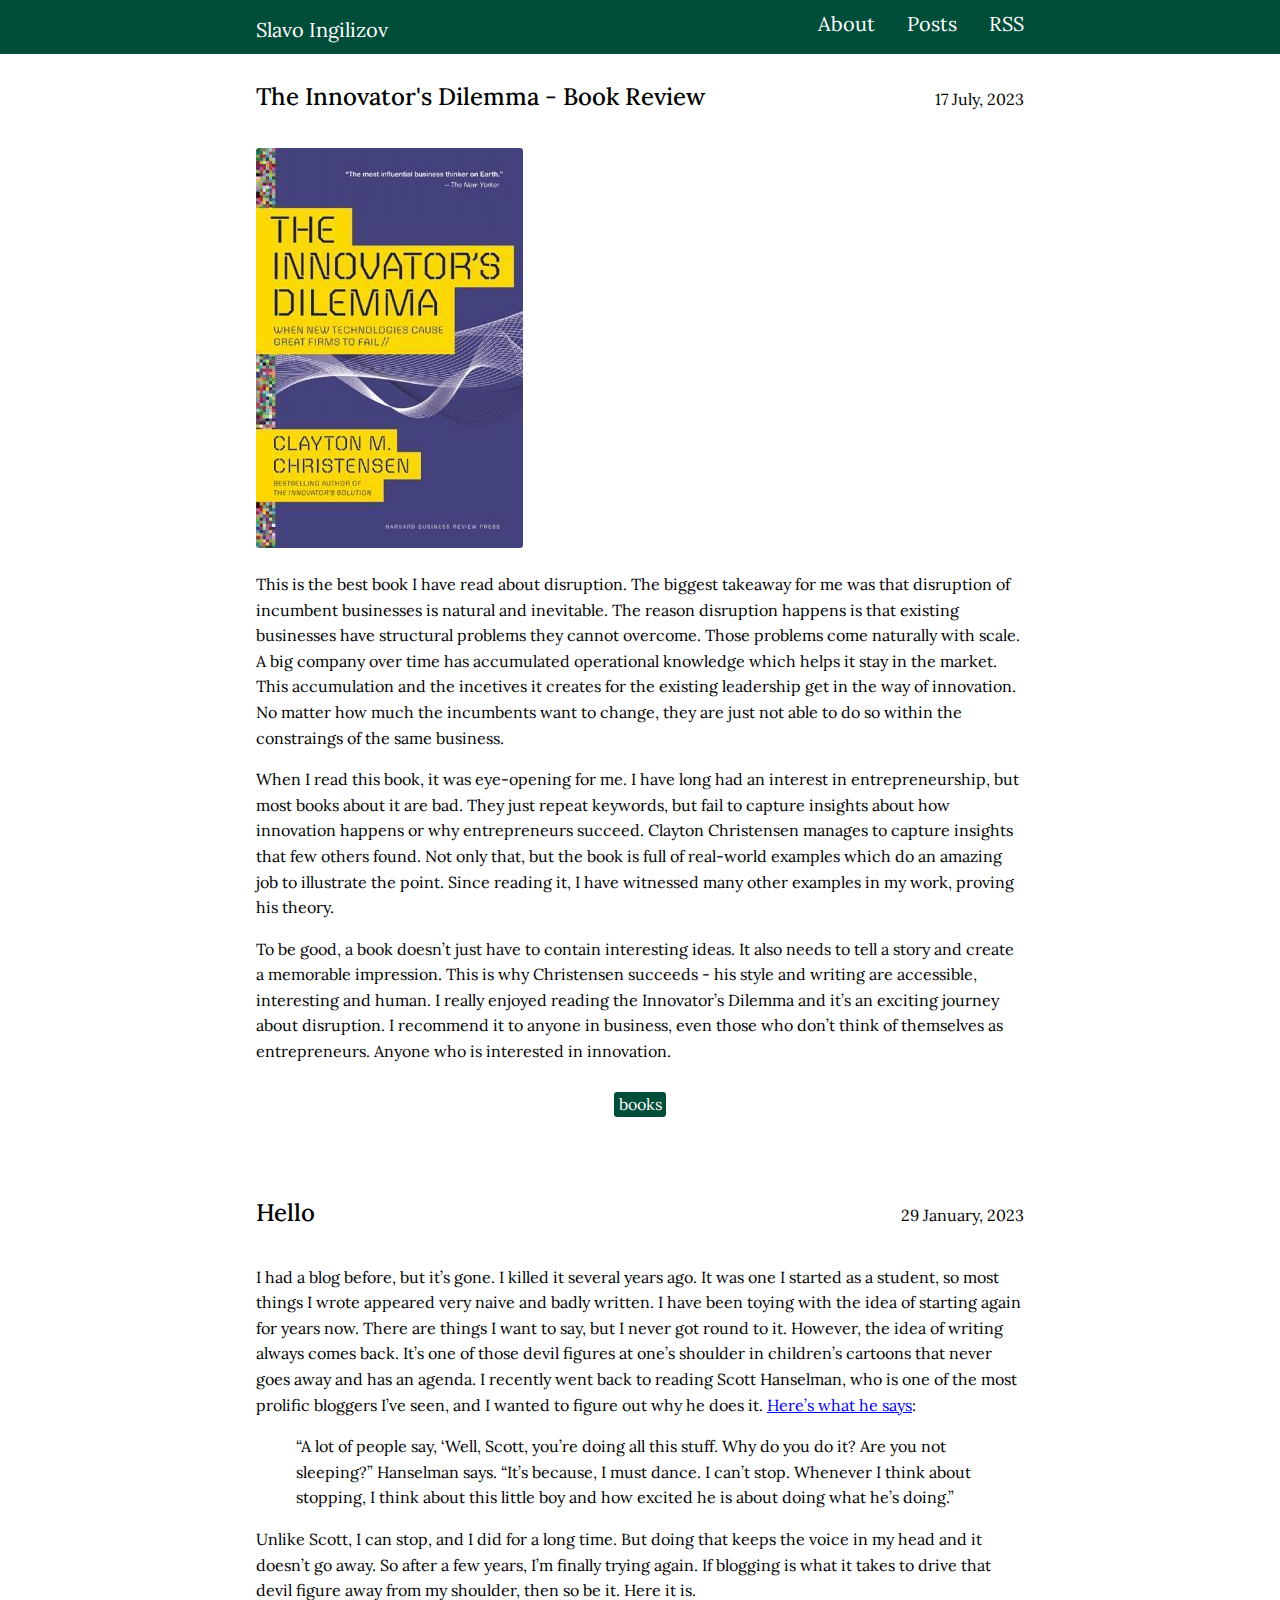
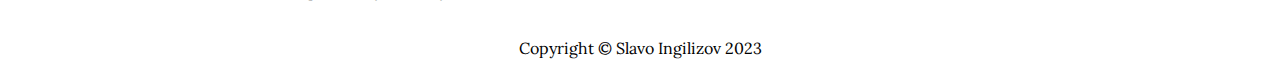
<file: index.html>
<!doctype html><html lang=en-us><head><link rel=preconnect href=https://fonts.googleapis.com><link rel=preconnect href=https://fonts.gstatic.com crossorigin><link href="https://fonts.googleapis.com/css2?family=Lora:ital,wght@0,400;0,500;0,600;0,700;1,400;1,500;1,600;1,700&display=swap" rel=stylesheet><meta charset=utf-8><meta name=viewport content="width=device-width,initial-scale=1"><meta name=color-scheme content="light dark"><meta name=generator content="Hugo 0.122.0"><title>Slavo Ingilizov</title>
<link rel=canonical href=https://www.slavo.me/><link rel=alternate type=application/rss+xml href=/index.xml title="Slavo Ingilizov"><link rel=stylesheet href=/css/base.min.db353d6835df54c15afad54e561b3f87e830753cb96f02b112a228d134adbb45.css integrity="sha256-2zU9aDXfVMFa+tVOVhs/h+gwdTy5bwKxEqIo0TStu0U=" crossorigin=anonymous><script async src="https://www.googletagmanager.com/gtag/js?id=G-0GRB4ZN2CN"></script><script>var doNotTrack=!1;if(!doNotTrack){window.dataLayer=window.dataLayer||[];function gtag(){dataLayer.push(arguments)}gtag("js",new Date),gtag("config","G-0GRB4ZN2CN",{anonymize_ip:!1})}</script><script>var doNotTrack=!1;doNotTrack||(window.ga=window.ga||function(){(ga.q=ga.q||[]).push(arguments)},ga.l=+new Date,ga("create","G-0GRB4ZN2CN","auto"),ga("send","pageview"))</script><script async src=https://www.google-analytics.com/analytics.js></script></head><body><nav class=u-background><div class=u-wrapper><ul class=Banner><li class="Banner-item Banner-item--title"><h1 class=Banner-heading><a class="Banner-link u-clickable" href=/>Slavo Ingilizov</a></h1></li><li class=Banner-item><a class="Banner-link u-clickable" href=/about/>About</a></li><li class=Banner-item><a class="Banner-link u-clickable" href=/posts/>Posts</a></li><li class=Banner-item><a class="Banner-link u-clickable" href=/index.xml>RSS</a></li></ul></div></nav><main><div class=u-wrapper><div class=u-padding><article><header class=Heading><h2 class=Heading-title><a class="Heading-link u-clickable" href=/posts/innovatorsdilemma/ rel=bookmark>The Innovator's Dilemma - Book Review</a></h2><time datetime=2023-07-17T13:12:27+01:00>17 July, 2023</time></header><p><img src=/innovators-dilemma-cover.jpg alt="Innovator&rsquo;s Dilemma Cover"></p><p>This is the best book I have read about disruption. The biggest takeaway for me was that disruption of incumbent businesses is natural and inevitable. The reason disruption happens is that existing businesses have structural problems they cannot overcome. Those problems come naturally with scale. A big company over time has accumulated operational knowledge which helps it stay in the market. This accumulation and the incetives it creates for the existing leadership get in the way of innovation. No matter how much the incumbents want to change, they are just not able to do so within the constraings of the same business.</p><p>When I read this book, it was eye-opening for me. I have long had an interest in entrepreneurship, but most books about it are bad. They just repeat keywords, but fail to capture insights about how innovation happens or why entrepreneurs succeed. Clayton Christensen manages to capture insights that few others found. Not only that, but the book is full of real-world examples which do an amazing job to illustrate the point. Since reading it, I have witnessed many other examples in my work, proving his theory.</p><p>To be good, a book doesn&rsquo;t just have to contain interesting ideas. It also needs to tell a story and create a memorable impression. This is why Christensen succeeds - his style and writing are accessible, interesting and human. I really enjoyed reading the Innovator&rsquo;s Dilemma and it&rsquo;s an exciting journey about disruption. I recommend it to anyone in business, even those who don&rsquo;t think of themselves as entrepreneurs. Anyone who is interested in innovation.</p><footer><ul class=Tags><li class="Tags-item u-background"><a class="Tags-link u-clickable" href=/tags/books/ rel=tag>books</a></li></ul></footer></article><div class=Divider></div><article><header class=Heading><h2 class=Heading-title><a class="Heading-link u-clickable" href=/posts/hello/ rel=bookmark>Hello</a></h2><time datetime=2023-01-29T18:55:11Z>29 January, 2023</time></header><p>I had a blog before, but it&rsquo;s gone. I killed it several years ago. It was one I started as a student, so most things I wrote appeared very naive and badly written. I have been toying with the idea of starting again for years now. There are things I want to say, but I never got round to it. However, the idea of writing always comes back. It&rsquo;s one of those devil figures at one&rsquo;s shoulder in children&rsquo;s cartoons that never goes away and has an agenda. I recently went back to reading Scott Hanselman, who is one of the most prolific bloggers I&rsquo;ve seen, and I wanted to figure out why he does it. <a href=https://www.hanselman.com/blog/scott-hanselmans-complete-list-of-productivity-tips>Here&rsquo;s what he says</a>:</p><blockquote><p>&ldquo;A lot of people say, &lsquo;Well, Scott, you&rsquo;re doing all this stuff. Why do you do it? Are you not sleeping?&rdquo; Hanselman says. &ldquo;It&rsquo;s because, I must dance. I can&rsquo;t stop. Whenever I think about stopping, I think about this little boy and how excited he is about doing what he&rsquo;s doing.&rdquo;</p></blockquote><p>Unlike Scott, I can stop, and I did for a long time. But doing that keeps the voice in my head and it doesn&rsquo;t go away. So after a few years, I&rsquo;m finally trying again. If blogging is what it takes to drive that devil figure away from my shoulder, then so be it. Here it is.</p></article></div></div></main><footer class=Footer><div class=u-wrapper><div class=u-padding>Copyright © Slavo Ingilizov 2023</div></div></footer></body></html>
</file>
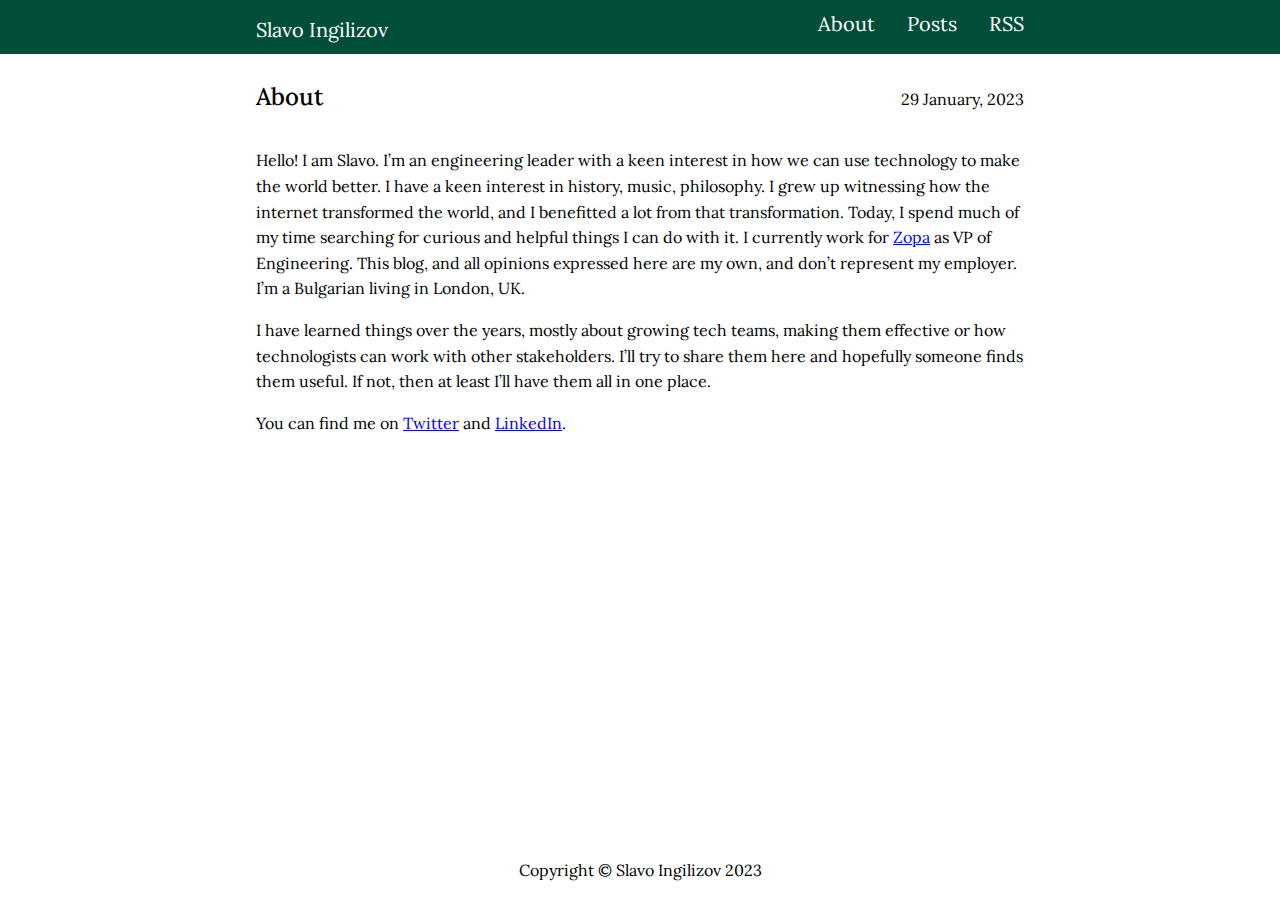
<file: about/index.html>
<!doctype html><html lang=en-us><head><link rel=preconnect href=https://fonts.googleapis.com><link rel=preconnect href=https://fonts.gstatic.com crossorigin><link href="https://fonts.googleapis.com/css2?family=Lora:ital,wght@0,400;0,500;0,600;0,700;1,400;1,500;1,600;1,700&display=swap" rel=stylesheet><meta charset=utf-8><meta name=viewport content="width=device-width,initial-scale=1"><meta name=description content="Hello! I am Slavo. I&rsquo;m an engineering leader with a keen interest in how we can use technology to make the world better. I have a keen interest in history, music, philosophy. I grew up witnessing how the internet transformed the world, and I benefitted a lot from that transformation. Today, I spend much of my time searching for curious and helpful things I can do with it. I currently work for Zopa as VP of Engineering."><meta name=color-scheme content="light dark"><meta name=generator content="Hugo 0.122.0"><title>About | Slavo Ingilizov</title>
<link rel=canonical href=https://www.slavo.me/about/><link rel=stylesheet href=/css/base.min.db353d6835df54c15afad54e561b3f87e830753cb96f02b112a228d134adbb45.css integrity="sha256-2zU9aDXfVMFa+tVOVhs/h+gwdTy5bwKxEqIo0TStu0U=" crossorigin=anonymous><script async src="https://www.googletagmanager.com/gtag/js?id=G-0GRB4ZN2CN"></script><script>var doNotTrack=!1;if(!doNotTrack){window.dataLayer=window.dataLayer||[];function gtag(){dataLayer.push(arguments)}gtag("js",new Date),gtag("config","G-0GRB4ZN2CN",{anonymize_ip:!1})}</script><script>var doNotTrack=!1;doNotTrack||(window.ga=window.ga||function(){(ga.q=ga.q||[]).push(arguments)},ga.l=+new Date,ga("create","G-0GRB4ZN2CN","auto"),ga("send","pageview"))</script><script async src=https://www.google-analytics.com/analytics.js></script></head><body><nav class=u-background><div class=u-wrapper><ul class=Banner><li class="Banner-item Banner-item--title"><h1 class=Banner-heading><a class="Banner-link u-clickable" href=/>Slavo Ingilizov</a></h1></li><li class=Banner-item><a class="Banner-link u-clickable" href=/about/>About</a></li><li class=Banner-item><a class="Banner-link u-clickable" href=/posts/>Posts</a></li><li class=Banner-item><a class="Banner-link u-clickable" href=/index.xml>RSS</a></li></ul></div></nav><main><div class=u-wrapper><div class=u-padding><article><header class=Heading><h2 class=Heading-title><a class="Heading-link u-clickable" href=/about/ rel=bookmark>About</a></h2><time datetime=2023-01-29T19:04:26Z>29 January, 2023</time></header><p>Hello! I am Slavo. I&rsquo;m an engineering leader with a keen interest in how we can use technology to make the world better. I have a keen interest in history, music, philosophy. I grew up witnessing how the internet transformed the world, and I benefitted a lot from that transformation. Today, I spend much of my time searching for curious and helpful things I can do with it. I currently work for <a href=https://www.zopa.com>Zopa</a> as VP of Engineering. This blog, and all opinions expressed here are my own, and don&rsquo;t represent my employer. I&rsquo;m a Bulgarian living in London, UK.</p><p>I have learned things over the years, mostly about growing tech teams, making them effective or how technologists can work with other stakeholders. I&rsquo;ll try to share them here and hopefully someone finds them useful. If not, then at least I&rsquo;ll have them all in one place.</p><p>You can find me on <a href=https://twitter.com/slavoingilizov>Twitter</a> and <a href=https://www.linkedin.com/in/slavoingilizov/>LinkedIn</a>.</p></article></div></div></main><footer class=Footer><div class=u-wrapper><div class=u-padding>Copyright © Slavo Ingilizov 2023</div></div></footer></body></html>
</file>
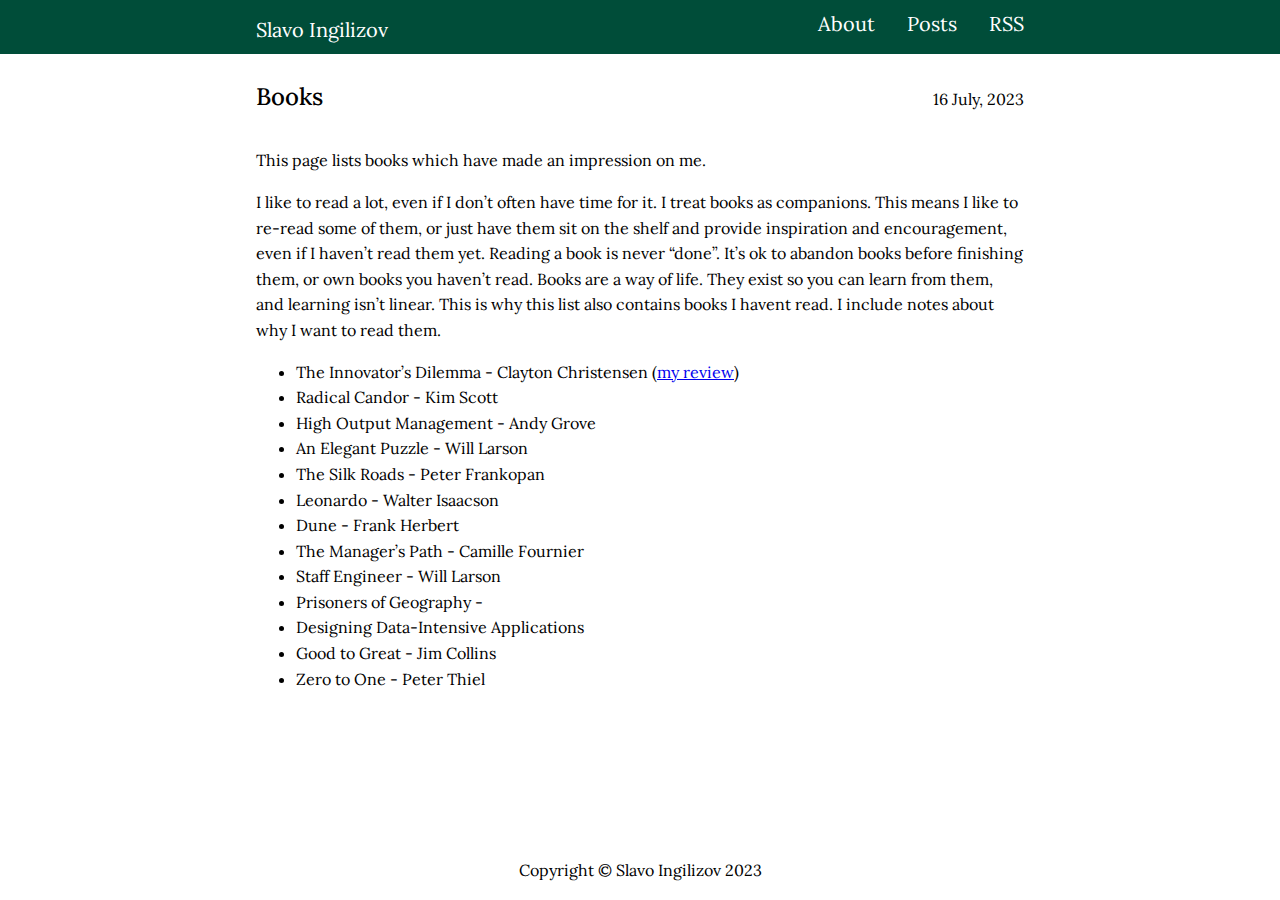
<file: books/index.html>
<!doctype html><html lang=en-us><head><link rel=preconnect href=https://fonts.googleapis.com><link rel=preconnect href=https://fonts.gstatic.com crossorigin><link href="https://fonts.googleapis.com/css2?family=Lora:ital,wght@0,400;0,500;0,600;0,700;1,400;1,500;1,600;1,700&display=swap" rel=stylesheet><meta charset=utf-8><meta name=viewport content="width=device-width,initial-scale=1"><meta name=description content="This page lists books which have made an impression on me.
I like to read a lot, even if I don&rsquo;t often have time for it. I treat books as companions. This means I like to re-read some of them, or just have them sit on the shelf and provide inspiration and encouragement, even if I haven&rsquo;t read them yet. Reading a book is never &ldquo;done&rdquo;. It&rsquo;s ok to abandon books before finishing them, or own books you haven&rsquo;t read."><meta name=color-scheme content="light dark"><meta name=generator content="Hugo 0.122.0"><title>Books | Slavo Ingilizov</title>
<link rel=canonical href=https://www.slavo.me/books/><link rel=stylesheet href=/css/base.min.db353d6835df54c15afad54e561b3f87e830753cb96f02b112a228d134adbb45.css integrity="sha256-2zU9aDXfVMFa+tVOVhs/h+gwdTy5bwKxEqIo0TStu0U=" crossorigin=anonymous><script async src="https://www.googletagmanager.com/gtag/js?id=G-0GRB4ZN2CN"></script><script>var doNotTrack=!1;if(!doNotTrack){window.dataLayer=window.dataLayer||[];function gtag(){dataLayer.push(arguments)}gtag("js",new Date),gtag("config","G-0GRB4ZN2CN",{anonymize_ip:!1})}</script><script>var doNotTrack=!1;doNotTrack||(window.ga=window.ga||function(){(ga.q=ga.q||[]).push(arguments)},ga.l=+new Date,ga("create","G-0GRB4ZN2CN","auto"),ga("send","pageview"))</script><script async src=https://www.google-analytics.com/analytics.js></script></head><body><nav class=u-background><div class=u-wrapper><ul class=Banner><li class="Banner-item Banner-item--title"><h1 class=Banner-heading><a class="Banner-link u-clickable" href=/>Slavo Ingilizov</a></h1></li><li class=Banner-item><a class="Banner-link u-clickable" href=/about/>About</a></li><li class=Banner-item><a class="Banner-link u-clickable" href=/posts/>Posts</a></li><li class=Banner-item><a class="Banner-link u-clickable" href=/index.xml>RSS</a></li></ul></div></nav><main><div class=u-wrapper><div class=u-padding><article><header class=Heading><h2 class=Heading-title><a class="Heading-link u-clickable" href=/books/ rel=bookmark>Books</a></h2><time datetime=2023-07-16T18:23:49+01:00>16 July, 2023</time></header><p>This page lists books which have made an impression on me.</p><p>I like to read a lot, even if I don&rsquo;t often have time for it. I treat books as companions. This means I like to re-read some of them, or just have them sit on the shelf and provide inspiration and encouragement, even if I haven&rsquo;t read them yet. Reading a book is never &ldquo;done&rdquo;. It&rsquo;s ok to abandon books before finishing them, or own books you haven&rsquo;t read. Books are a way of life. They exist so you can learn from them, and learning isn&rsquo;t linear. This is why this list also contains books I havent read. I include notes about why I want to read them.</p><ul><li>The Innovator&rsquo;s Dilemma - Clayton Christensen (<a href=https://www.slavo.me/posts/innovatorsdilemma/ title="The Innovator's Dilemma">my review</a>)</li><li>Radical Candor - Kim Scott</li><li>High Output Management - Andy Grove</li><li>An Elegant Puzzle - Will Larson</li><li>The Silk Roads - Peter Frankopan</li><li>Leonardo - Walter Isaacson</li><li>Dune - Frank Herbert</li><li>The Manager&rsquo;s Path - Camille Fournier</li><li>Staff Engineer - Will Larson</li><li>Prisoners of Geography -</li><li>Designing Data-Intensive Applications</li><li>Good to Great - Jim Collins</li><li>Zero to One - Peter Thiel</li></ul></article></div></div></main><footer class=Footer><div class=u-wrapper><div class=u-padding>Copyright © Slavo Ingilizov 2023</div></div></footer></body></html>
</file>
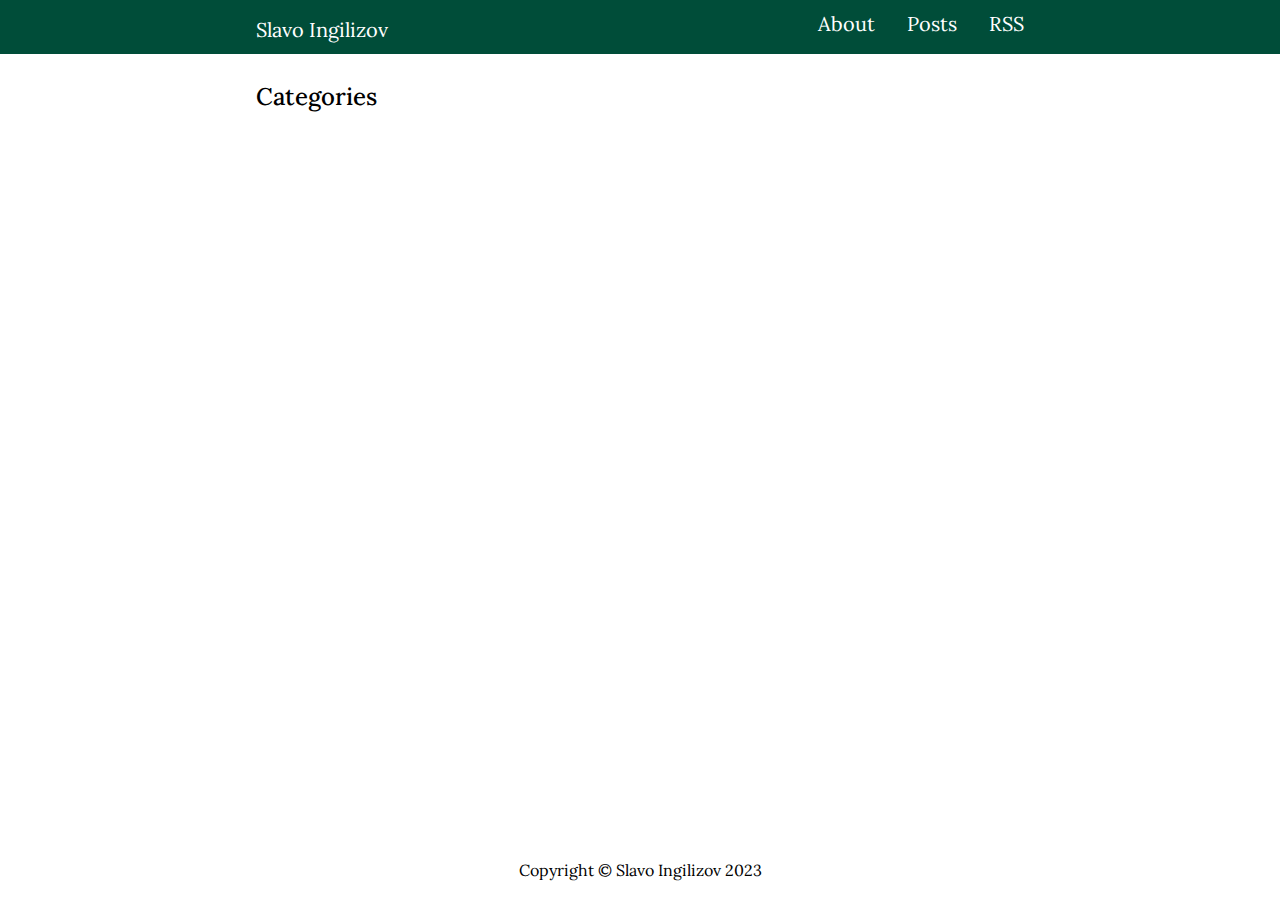
<file: categories/index.html>
<!doctype html><html lang=en-us><head><link rel=preconnect href=https://fonts.googleapis.com><link rel=preconnect href=https://fonts.gstatic.com crossorigin><link href="https://fonts.googleapis.com/css2?family=Lora:ital,wght@0,400;0,500;0,600;0,700;1,400;1,500;1,600;1,700&display=swap" rel=stylesheet><meta charset=utf-8><meta name=viewport content="width=device-width,initial-scale=1"><meta name=color-scheme content="light dark"><meta name=generator content="Hugo 0.122.0"><title>Categories | Slavo Ingilizov</title>
<link rel=canonical href=https://www.slavo.me/categories/><link rel=alternate type=application/rss+xml href=/categories/index.xml title="Slavo Ingilizov"><link rel=stylesheet href=/css/base.min.db353d6835df54c15afad54e561b3f87e830753cb96f02b112a228d134adbb45.css integrity="sha256-2zU9aDXfVMFa+tVOVhs/h+gwdTy5bwKxEqIo0TStu0U=" crossorigin=anonymous><script async src="https://www.googletagmanager.com/gtag/js?id=G-0GRB4ZN2CN"></script><script>var doNotTrack=!1;if(!doNotTrack){window.dataLayer=window.dataLayer||[];function gtag(){dataLayer.push(arguments)}gtag("js",new Date),gtag("config","G-0GRB4ZN2CN",{anonymize_ip:!1})}</script><script>var doNotTrack=!1;doNotTrack||(window.ga=window.ga||function(){(ga.q=ga.q||[]).push(arguments)},ga.l=+new Date,ga("create","G-0GRB4ZN2CN","auto"),ga("send","pageview"))</script><script async src=https://www.google-analytics.com/analytics.js></script></head><body><nav class=u-background><div class=u-wrapper><ul class=Banner><li class="Banner-item Banner-item--title"><h1 class=Banner-heading><a class="Banner-link u-clickable" href=/>Slavo Ingilizov</a></h1></li><li class=Banner-item><a class="Banner-link u-clickable" href=/about/>About</a></li><li class=Banner-item><a class="Banner-link u-clickable" href=/posts/>Posts</a></li><li class=Banner-item><a class="Banner-link u-clickable" href=/index.xml>RSS</a></li></ul></div></nav><main><div class=u-wrapper><div class=u-padding><header class=Heading><h2 class=Heading-title><a class="Heading-link u-clickable" href=/categories/ rel=bookmark>Categories</a></h2></header><ul class=Tags></ul></div></div></main><footer class=Footer><div class=u-wrapper><div class=u-padding>Copyright © Slavo Ingilizov 2023</div></div></footer></body></html>
</file>
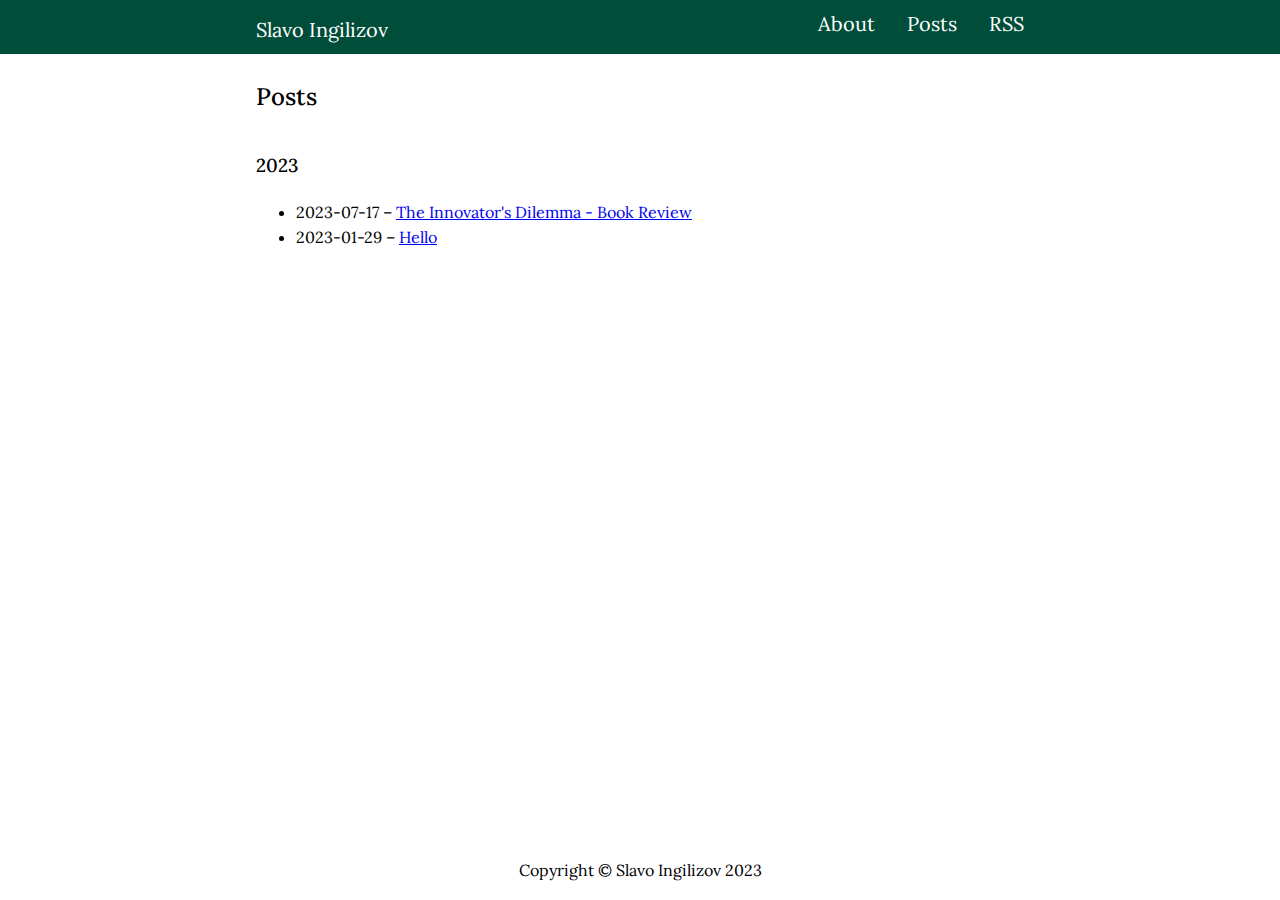
<file: posts/index.html>
<!doctype html><html lang=en-us><head><link rel=preconnect href=https://fonts.googleapis.com><link rel=preconnect href=https://fonts.gstatic.com crossorigin><link href="https://fonts.googleapis.com/css2?family=Lora:ital,wght@0,400;0,500;0,600;0,700;1,400;1,500;1,600;1,700&display=swap" rel=stylesheet><meta charset=utf-8><meta name=viewport content="width=device-width,initial-scale=1"><meta name=color-scheme content="light dark"><meta name=generator content="Hugo 0.122.0"><title>Posts | Slavo Ingilizov</title>
<link rel=canonical href=https://www.slavo.me/posts/><link rel=alternate type=application/rss+xml href=/posts/index.xml title="Slavo Ingilizov"><link rel=stylesheet href=/css/base.min.db353d6835df54c15afad54e561b3f87e830753cb96f02b112a228d134adbb45.css integrity="sha256-2zU9aDXfVMFa+tVOVhs/h+gwdTy5bwKxEqIo0TStu0U=" crossorigin=anonymous><script async src="https://www.googletagmanager.com/gtag/js?id=G-0GRB4ZN2CN"></script><script>var doNotTrack=!1;if(!doNotTrack){window.dataLayer=window.dataLayer||[];function gtag(){dataLayer.push(arguments)}gtag("js",new Date),gtag("config","G-0GRB4ZN2CN",{anonymize_ip:!1})}</script><script>var doNotTrack=!1;doNotTrack||(window.ga=window.ga||function(){(ga.q=ga.q||[]).push(arguments)},ga.l=+new Date,ga("create","G-0GRB4ZN2CN","auto"),ga("send","pageview"))</script><script async src=https://www.google-analytics.com/analytics.js></script></head><body><nav class=u-background><div class=u-wrapper><ul class=Banner><li class="Banner-item Banner-item--title"><h1 class=Banner-heading><a class="Banner-link u-clickable" href=/>Slavo Ingilizov</a></h1></li><li class=Banner-item><a class="Banner-link u-clickable" href=/about/>About</a></li><li class=Banner-item><a class="Banner-link u-clickable" href=/posts/>Posts</a></li><li class=Banner-item><a class="Banner-link u-clickable" href=/index.xml>RSS</a></li></ul></div></nav><main><div class=u-wrapper><div class=u-padding><header class=Heading><h2 class=Heading-title><a class="Heading-link u-clickable" href=/posts/ rel=bookmark>Posts</a></h2></header><h3>2023</h3><ul><li>2023-07-17 – <a href=/posts/innovatorsdilemma/>The Innovator's Dilemma - Book Review</a></li><li>2023-01-29 – <a href=/posts/hello/>Hello</a></li></ul></div></div></main><footer class=Footer><div class=u-wrapper><div class=u-padding>Copyright © Slavo Ingilizov 2023</div></div></footer></body></html>
</file>
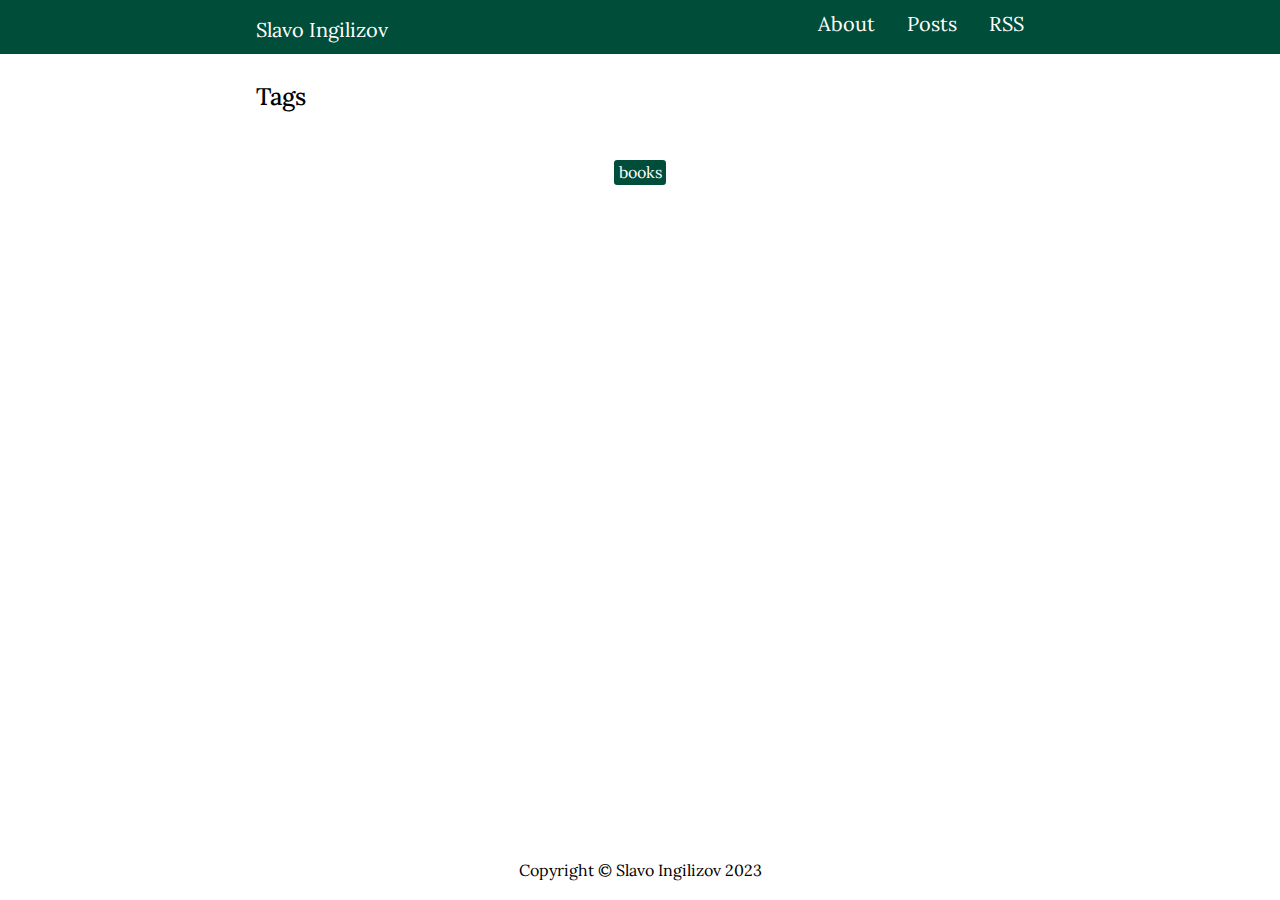
<file: tags/index.html>
<!doctype html><html lang=en-us><head><link rel=preconnect href=https://fonts.googleapis.com><link rel=preconnect href=https://fonts.gstatic.com crossorigin><link href="https://fonts.googleapis.com/css2?family=Lora:ital,wght@0,400;0,500;0,600;0,700;1,400;1,500;1,600;1,700&display=swap" rel=stylesheet><meta charset=utf-8><meta name=viewport content="width=device-width,initial-scale=1"><meta name=color-scheme content="light dark"><meta name=generator content="Hugo 0.122.0"><title>Tags | Slavo Ingilizov</title>
<link rel=canonical href=https://www.slavo.me/tags/><link rel=alternate type=application/rss+xml href=/tags/index.xml title="Slavo Ingilizov"><link rel=stylesheet href=/css/base.min.db353d6835df54c15afad54e561b3f87e830753cb96f02b112a228d134adbb45.css integrity="sha256-2zU9aDXfVMFa+tVOVhs/h+gwdTy5bwKxEqIo0TStu0U=" crossorigin=anonymous><script async src="https://www.googletagmanager.com/gtag/js?id=G-0GRB4ZN2CN"></script><script>var doNotTrack=!1;if(!doNotTrack){window.dataLayer=window.dataLayer||[];function gtag(){dataLayer.push(arguments)}gtag("js",new Date),gtag("config","G-0GRB4ZN2CN",{anonymize_ip:!1})}</script><script>var doNotTrack=!1;doNotTrack||(window.ga=window.ga||function(){(ga.q=ga.q||[]).push(arguments)},ga.l=+new Date,ga("create","G-0GRB4ZN2CN","auto"),ga("send","pageview"))</script><script async src=https://www.google-analytics.com/analytics.js></script></head><body><nav class=u-background><div class=u-wrapper><ul class=Banner><li class="Banner-item Banner-item--title"><h1 class=Banner-heading><a class="Banner-link u-clickable" href=/>Slavo Ingilizov</a></h1></li><li class=Banner-item><a class="Banner-link u-clickable" href=/about/>About</a></li><li class=Banner-item><a class="Banner-link u-clickable" href=/posts/>Posts</a></li><li class=Banner-item><a class="Banner-link u-clickable" href=/index.xml>RSS</a></li></ul></div></nav><main><div class=u-wrapper><div class=u-padding><header class=Heading><h2 class=Heading-title><a class="Heading-link u-clickable" href=/tags/ rel=bookmark>Tags</a></h2></header><ul class=Tags><li class="Tags-item u-background"><a class="Tags-link u-clickable" href=/tags/books/>books</a></li></ul></div></div></main><footer class=Footer><div class=u-wrapper><div class=u-padding>Copyright © Slavo Ingilizov 2023</div></div></footer></body></html>
</file>
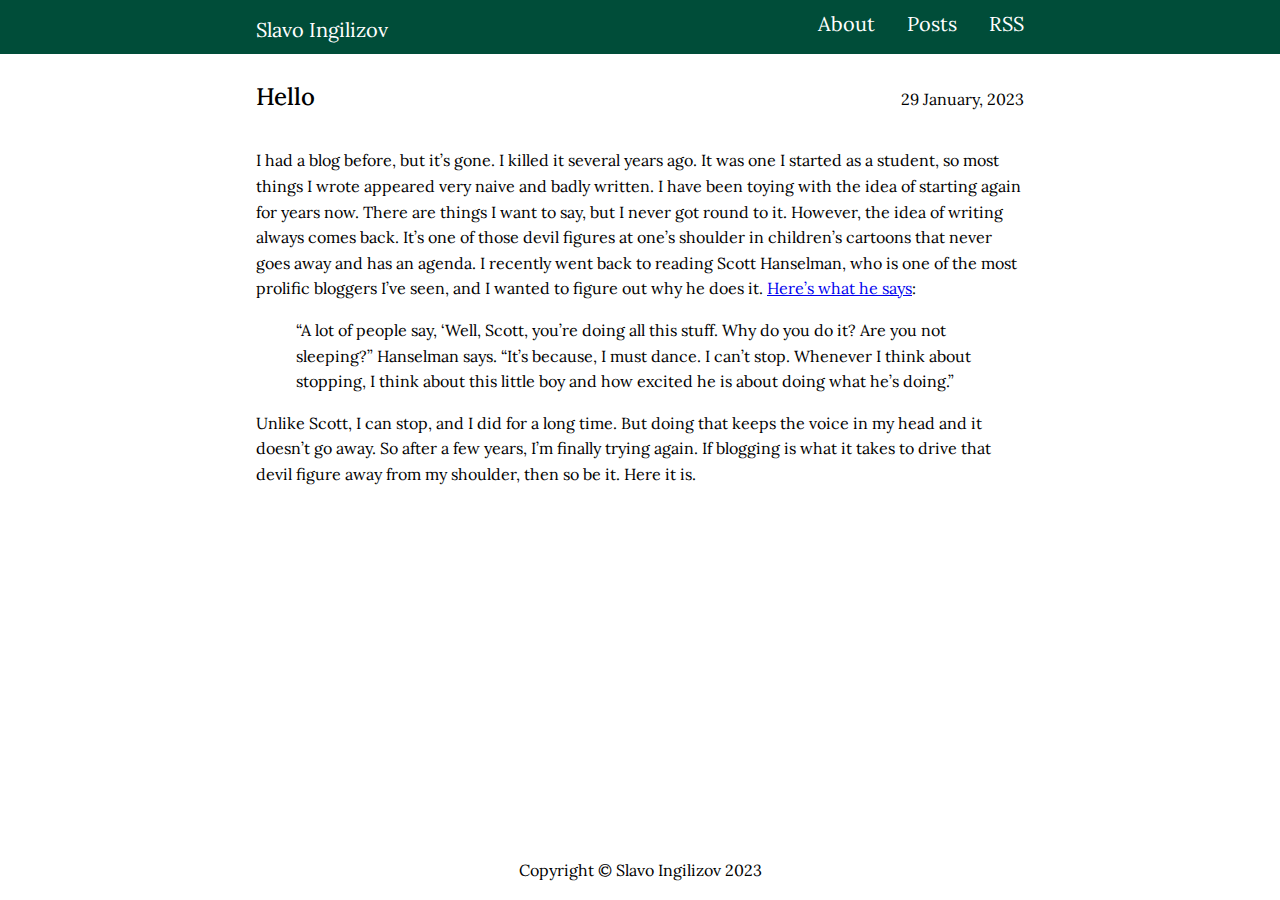
<file: posts/hello/index.html>
<!doctype html><html lang=en-us><head><link rel=preconnect href=https://fonts.googleapis.com><link rel=preconnect href=https://fonts.gstatic.com crossorigin><link href="https://fonts.googleapis.com/css2?family=Lora:ital,wght@0,400;0,500;0,600;0,700;1,400;1,500;1,600;1,700&display=swap" rel=stylesheet><meta charset=utf-8><meta name=viewport content="width=device-width,initial-scale=1"><meta name=description content="I had a blog before, but it&rsquo;s gone. I killed it several years ago. It was one I started as a student, so most things I wrote appeared very naive and badly written. I have been toying with the idea of starting again for years now. There are things I want to say, but I never got round to it. However, the idea of writing always comes back. It&rsquo;s one of those devil figures at one&rsquo;s shoulder in children&rsquo;s cartoons that never goes away and has an agenda."><meta name=color-scheme content="light dark"><meta name=generator content="Hugo 0.122.0"><title>Hello | Slavo Ingilizov</title>
<link rel=canonical href=https://www.slavo.me/posts/hello/><link rel=stylesheet href=/css/base.min.db353d6835df54c15afad54e561b3f87e830753cb96f02b112a228d134adbb45.css integrity="sha256-2zU9aDXfVMFa+tVOVhs/h+gwdTy5bwKxEqIo0TStu0U=" crossorigin=anonymous><script async src="https://www.googletagmanager.com/gtag/js?id=G-0GRB4ZN2CN"></script><script>var doNotTrack=!1;if(!doNotTrack){window.dataLayer=window.dataLayer||[];function gtag(){dataLayer.push(arguments)}gtag("js",new Date),gtag("config","G-0GRB4ZN2CN",{anonymize_ip:!1})}</script><script>var doNotTrack=!1;doNotTrack||(window.ga=window.ga||function(){(ga.q=ga.q||[]).push(arguments)},ga.l=+new Date,ga("create","G-0GRB4ZN2CN","auto"),ga("send","pageview"))</script><script async src=https://www.google-analytics.com/analytics.js></script></head><body><nav class=u-background><div class=u-wrapper><ul class=Banner><li class="Banner-item Banner-item--title"><h1 class=Banner-heading><a class="Banner-link u-clickable" href=/>Slavo Ingilizov</a></h1></li><li class=Banner-item><a class="Banner-link u-clickable" href=/about/>About</a></li><li class=Banner-item><a class="Banner-link u-clickable" href=/posts/>Posts</a></li><li class=Banner-item><a class="Banner-link u-clickable" href=/index.xml>RSS</a></li></ul></div></nav><main><div class=u-wrapper><div class=u-padding><article><header class=Heading><h2 class=Heading-title><a class="Heading-link u-clickable" href=/posts/hello/ rel=bookmark>Hello</a></h2><time datetime=2023-01-29T18:55:11Z>29 January, 2023</time></header><p>I had a blog before, but it&rsquo;s gone. I killed it several years ago. It was one I started as a student, so most things I wrote appeared very naive and badly written. I have been toying with the idea of starting again for years now. There are things I want to say, but I never got round to it. However, the idea of writing always comes back. It&rsquo;s one of those devil figures at one&rsquo;s shoulder in children&rsquo;s cartoons that never goes away and has an agenda. I recently went back to reading Scott Hanselman, who is one of the most prolific bloggers I&rsquo;ve seen, and I wanted to figure out why he does it. <a href=https://www.hanselman.com/blog/scott-hanselmans-complete-list-of-productivity-tips>Here&rsquo;s what he says</a>:</p><blockquote><p>&ldquo;A lot of people say, &lsquo;Well, Scott, you&rsquo;re doing all this stuff. Why do you do it? Are you not sleeping?&rdquo; Hanselman says. &ldquo;It&rsquo;s because, I must dance. I can&rsquo;t stop. Whenever I think about stopping, I think about this little boy and how excited he is about doing what he&rsquo;s doing.&rdquo;</p></blockquote><p>Unlike Scott, I can stop, and I did for a long time. But doing that keeps the voice in my head and it doesn&rsquo;t go away. So after a few years, I&rsquo;m finally trying again. If blogging is what it takes to drive that devil figure away from my shoulder, then so be it. Here it is.</p></article></div></div></main><footer class=Footer><div class=u-wrapper><div class=u-padding>Copyright © Slavo Ingilizov 2023</div></div></footer></body></html>
</file>
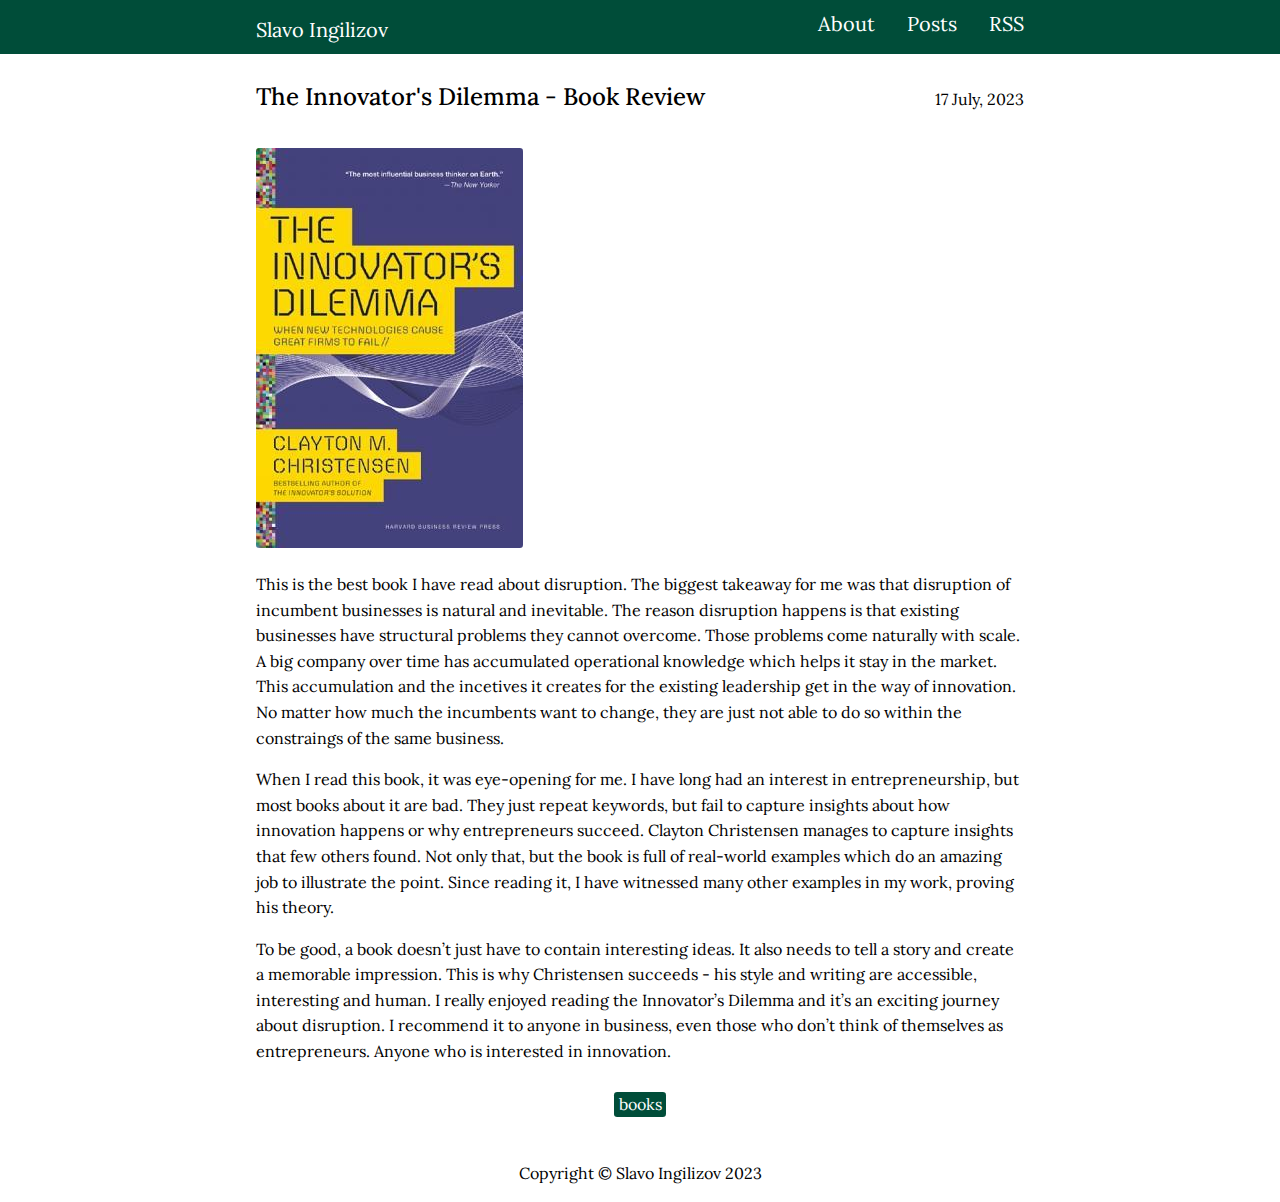
<file: posts/innovatorsdilemma/index.html>
<!doctype html><html lang=en-us><head><link rel=preconnect href=https://fonts.googleapis.com><link rel=preconnect href=https://fonts.gstatic.com crossorigin><link href="https://fonts.googleapis.com/css2?family=Lora:ital,wght@0,400;0,500;0,600;0,700;1,400;1,500;1,600;1,700&display=swap" rel=stylesheet><meta charset=utf-8><meta name=viewport content="width=device-width,initial-scale=1"><meta name=description content="This is the best book I have read about disruption. The biggest takeaway for me was that disruption of incumbent businesses is natural and inevitable. The reason disruption happens is that existing businesses have structural problems they cannot overcome. Those problems come naturally with scale. A big company over time has accumulated operational knowledge which helps it stay in the market. This accumulation and the incetives it creates for the existing leadership get in the way of innovation."><meta name=color-scheme content="light dark"><meta name=generator content="Hugo 0.122.0"><title>The Innovator's Dilemma - Book Review | Slavo Ingilizov</title>
<link rel=canonical href=https://www.slavo.me/posts/innovatorsdilemma/><link rel=stylesheet href=/css/base.min.db353d6835df54c15afad54e561b3f87e830753cb96f02b112a228d134adbb45.css integrity="sha256-2zU9aDXfVMFa+tVOVhs/h+gwdTy5bwKxEqIo0TStu0U=" crossorigin=anonymous><script async src="https://www.googletagmanager.com/gtag/js?id=G-0GRB4ZN2CN"></script><script>var doNotTrack=!1;if(!doNotTrack){window.dataLayer=window.dataLayer||[];function gtag(){dataLayer.push(arguments)}gtag("js",new Date),gtag("config","G-0GRB4ZN2CN",{anonymize_ip:!1})}</script><script>var doNotTrack=!1;doNotTrack||(window.ga=window.ga||function(){(ga.q=ga.q||[]).push(arguments)},ga.l=+new Date,ga("create","G-0GRB4ZN2CN","auto"),ga("send","pageview"))</script><script async src=https://www.google-analytics.com/analytics.js></script></head><body><nav class=u-background><div class=u-wrapper><ul class=Banner><li class="Banner-item Banner-item--title"><h1 class=Banner-heading><a class="Banner-link u-clickable" href=/>Slavo Ingilizov</a></h1></li><li class=Banner-item><a class="Banner-link u-clickable" href=/about/>About</a></li><li class=Banner-item><a class="Banner-link u-clickable" href=/posts/>Posts</a></li><li class=Banner-item><a class="Banner-link u-clickable" href=/index.xml>RSS</a></li></ul></div></nav><main><div class=u-wrapper><div class=u-padding><article><header class=Heading><h2 class=Heading-title><a class="Heading-link u-clickable" href=/posts/innovatorsdilemma/ rel=bookmark>The Innovator's Dilemma - Book Review</a></h2><time datetime=2023-07-17T13:12:27+01:00>17 July, 2023</time></header><p><img src=/innovators-dilemma-cover.jpg alt="Innovator&rsquo;s Dilemma Cover"></p><p>This is the best book I have read about disruption. The biggest takeaway for me was that disruption of incumbent businesses is natural and inevitable. The reason disruption happens is that existing businesses have structural problems they cannot overcome. Those problems come naturally with scale. A big company over time has accumulated operational knowledge which helps it stay in the market. This accumulation and the incetives it creates for the existing leadership get in the way of innovation. No matter how much the incumbents want to change, they are just not able to do so within the constraings of the same business.</p><p>When I read this book, it was eye-opening for me. I have long had an interest in entrepreneurship, but most books about it are bad. They just repeat keywords, but fail to capture insights about how innovation happens or why entrepreneurs succeed. Clayton Christensen manages to capture insights that few others found. Not only that, but the book is full of real-world examples which do an amazing job to illustrate the point. Since reading it, I have witnessed many other examples in my work, proving his theory.</p><p>To be good, a book doesn&rsquo;t just have to contain interesting ideas. It also needs to tell a story and create a memorable impression. This is why Christensen succeeds - his style and writing are accessible, interesting and human. I really enjoyed reading the Innovator&rsquo;s Dilemma and it&rsquo;s an exciting journey about disruption. I recommend it to anyone in business, even those who don&rsquo;t think of themselves as entrepreneurs. Anyone who is interested in innovation.</p><footer><ul class=Tags><li class="Tags-item u-background"><a class="Tags-link u-clickable" href=/tags/books/ rel=tag>books</a></li></ul></footer></article></div></div></main><footer class=Footer><div class=u-wrapper><div class=u-padding>Copyright © Slavo Ingilizov 2023</div></div></footer></body></html>
</file>
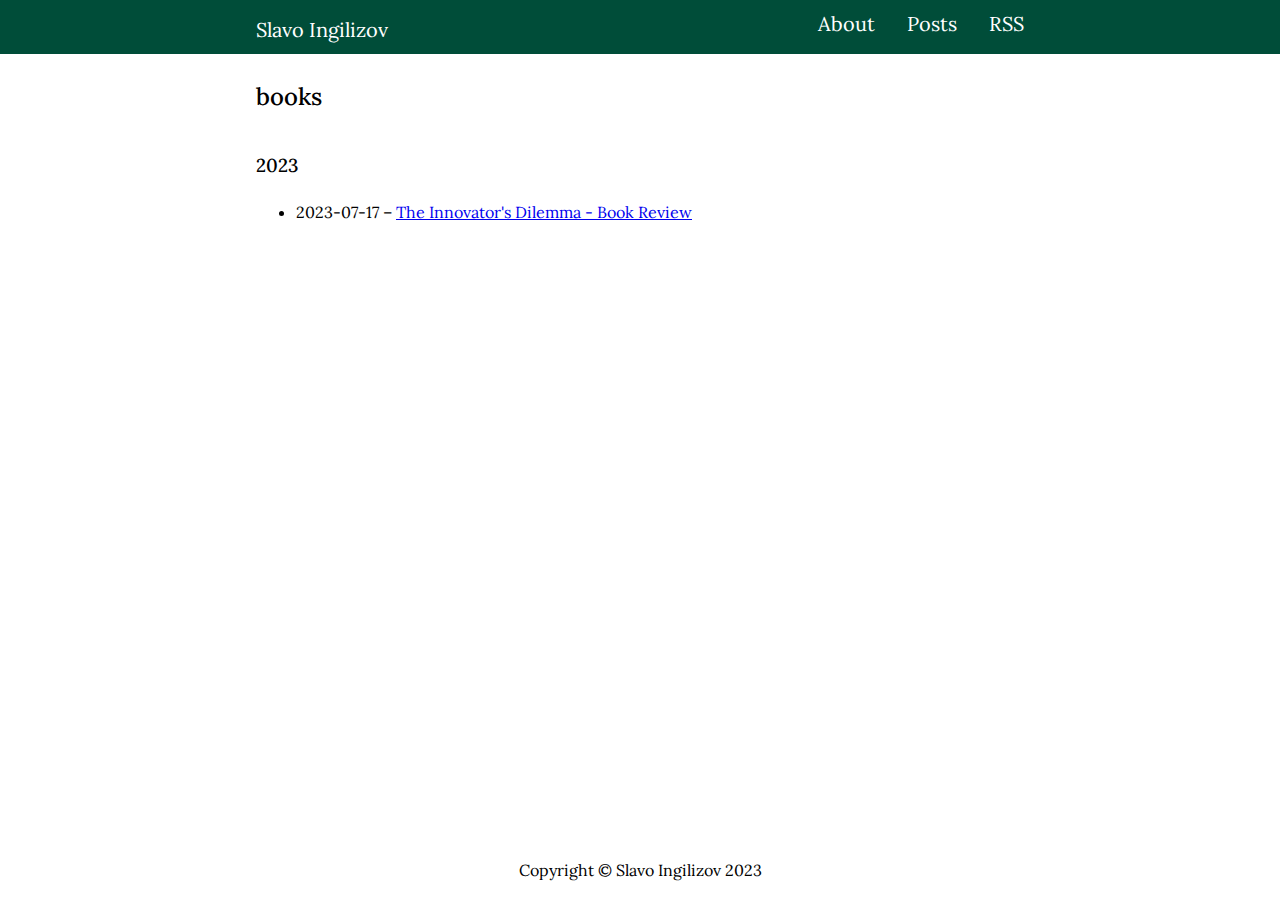
<file: tags/books/index.html>
<!doctype html><html lang=en-us><head><link rel=preconnect href=https://fonts.googleapis.com><link rel=preconnect href=https://fonts.gstatic.com crossorigin><link href="https://fonts.googleapis.com/css2?family=Lora:ital,wght@0,400;0,500;0,600;0,700;1,400;1,500;1,600;1,700&display=swap" rel=stylesheet><meta charset=utf-8><meta name=viewport content="width=device-width,initial-scale=1"><meta name=color-scheme content="light dark"><meta name=generator content="Hugo 0.122.0"><title>books | Slavo Ingilizov</title>
<link rel=canonical href=https://www.slavo.me/tags/books/><link rel=alternate type=application/rss+xml href=/tags/books/index.xml title="Slavo Ingilizov"><link rel=stylesheet href=/css/base.min.db353d6835df54c15afad54e561b3f87e830753cb96f02b112a228d134adbb45.css integrity="sha256-2zU9aDXfVMFa+tVOVhs/h+gwdTy5bwKxEqIo0TStu0U=" crossorigin=anonymous><script async src="https://www.googletagmanager.com/gtag/js?id=G-0GRB4ZN2CN"></script><script>var doNotTrack=!1;if(!doNotTrack){window.dataLayer=window.dataLayer||[];function gtag(){dataLayer.push(arguments)}gtag("js",new Date),gtag("config","G-0GRB4ZN2CN",{anonymize_ip:!1})}</script><script>var doNotTrack=!1;doNotTrack||(window.ga=window.ga||function(){(ga.q=ga.q||[]).push(arguments)},ga.l=+new Date,ga("create","G-0GRB4ZN2CN","auto"),ga("send","pageview"))</script><script async src=https://www.google-analytics.com/analytics.js></script></head><body><nav class=u-background><div class=u-wrapper><ul class=Banner><li class="Banner-item Banner-item--title"><h1 class=Banner-heading><a class="Banner-link u-clickable" href=/>Slavo Ingilizov</a></h1></li><li class=Banner-item><a class="Banner-link u-clickable" href=/about/>About</a></li><li class=Banner-item><a class="Banner-link u-clickable" href=/posts/>Posts</a></li><li class=Banner-item><a class="Banner-link u-clickable" href=/index.xml>RSS</a></li></ul></div></nav><main><div class=u-wrapper><div class=u-padding><header class=Heading><h2 class=Heading-title><a class="Heading-link u-clickable" href=/tags/books/ rel=bookmark>books</a></h2></header><h3>2023</h3><ul><li>2023-07-17 – <a href=/posts/innovatorsdilemma/>The Innovator's Dilemma - Book Review</a></li></ul></div></div></main><footer class=Footer><div class=u-wrapper><div class=u-padding>Copyright © Slavo Ingilizov 2023</div></div></footer></body></html>
</file>
